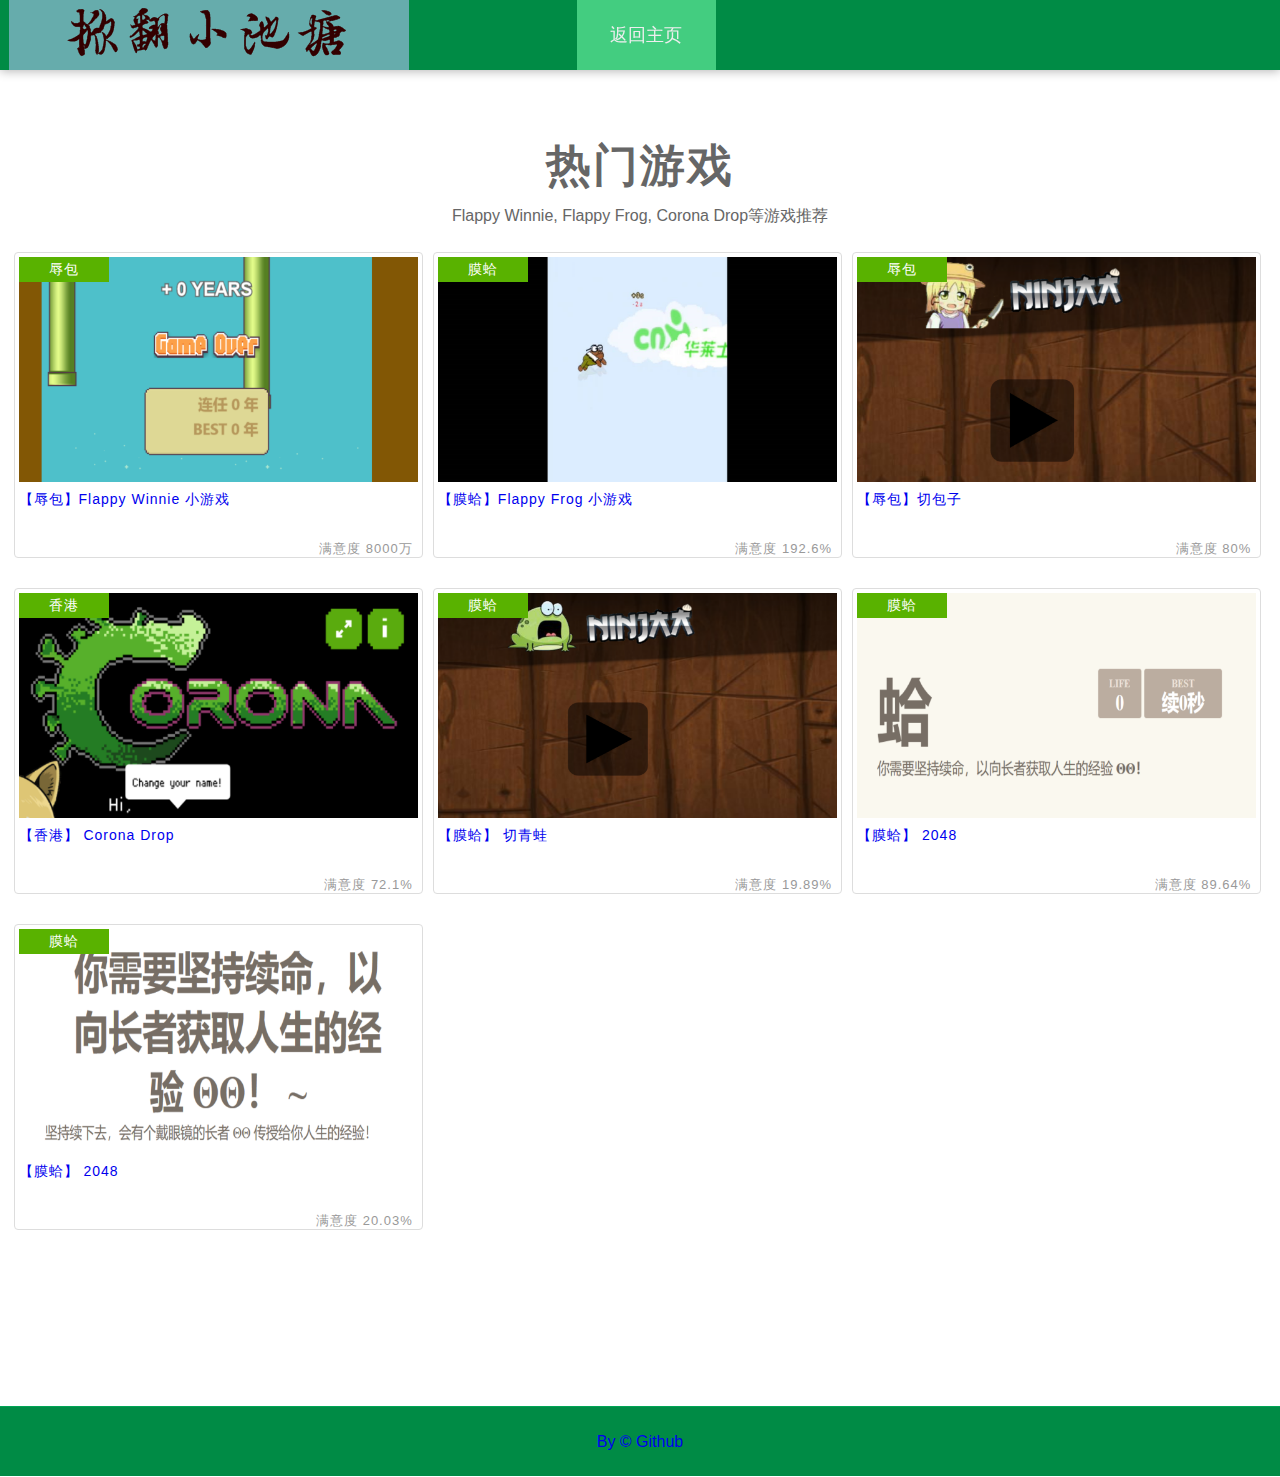
<file: navigation/game/index.html>
<!DOCTYPE html>
<html lang="zh-Hans-CN">
<head>
	<meta charset="UTF-8">
	<title>小池塘</title>
	<meta name="viewport" content="width=device-width,initial-scale=1.0,minimum-scale=1.0,maximum-scale=1.0,user-scalable=no">
	<link rel="stylesheet" href="css/style.css">
	<link rel="shortcut icon" href="img/icon-winnie.png">
</head>
<body>
<header id="header">
	<div class="center">
		<h1 class="logo" ><a href = "#">大海掀翻小池塘</h1>
	
	<nav class="link">
			<ul>
				<li class="active"><a href="../index.html">返回主页</a></li>
				
				
			</ul>
		</nav>
	</div>
</header>
<div id="adver">
	
	<br></br>
</div>
<div id="tour">
	
	<section class="center">
		<h2>热门游戏</h2>
		<p>Flappy Winnie, Flappy Frog, Corona Drop等游戏推荐</p>
	</section>
	<figure>
		<img src="img/flappy_winnie.png">
		<figcaption>
			<div class="tour_title"> <a href="https://hahaxixi.github.io/">
			【辱包】Flappy Winnie 小游戏
			</div>
			<div class="info">
				<em class="sat">满意度 8000万 <a href = '#'></em> 
			</div>
			<div class="type">辱包 </div>
		</figcaption>
	</figure>
	<figure>
		<img src="img/flappy_frog.png">
		<figcaption>
			<div class="tour_title"> <a href="https://hahaxixi.github.io/FlappyFrog/">
			【膜蛤】Flappy Frog 小游戏
			</div>
			<div class="info">
				<em class="sat">满意度 192.6% <a href = '#'></em>
			</div>
			<div class="type">膜蛤</div>
		</figcaption>
	</figure>
	
	<figure>
		<img src="img/cut_baozi.png">
		<figcaption>
			<div class="tour_title"> <a href="https://hahaxixi.github.io/bao/">
			【辱包】切包子
			</div>
			<div class="info">
				<em class="sat">满意度 80% <a href = '#'></em>
				
			</div>
			<div class="type">辱包</div>
		</figcaption>
	</figure>
	
	
	<figure>
		<img src="img/corona_drop.png">
		<figcaption>
			<div class="tour_title">  <a href="https://game.lihkg.com/cd/">
			【香港】 Corona Drop
			</div>
			<div class="info">
				<em class="sat">满意度 72.1% <a href = '#'></em>
			</div>
			<div class="type">香港</div>
		</figcaption>
	</figure>
	<figure>
		<img src="img/cut_frog.png">
		<figcaption>
			<div class="tour_title">  <a href="https://hahaxixi.github.io/ninja/">
			【膜蛤】 切青蛙
			</div>
			<div class="info">
				<em class="sat">满意度 19.89% <a href = '#'></em>
			</div>
			<div class="type">膜蛤</div>
		</figcaption>
	</figure>
	<figure>
		<img src="img/ha_2048.png">
		<figcaption>
			<div class="tour_title">  <a href="https://andrewwayne.github.io/2048/">
			【膜蛤】 2048
			</div>
			<div class="info">
				<em class="sat">满意度 89.64% <a href = '#'></em>
			</div>
			<div class="type">膜蛤</div>
		</figcaption>
	</figure>
	<figure>
		<img src="img/fr_2048.png">
		<figcaption>
			<div class="tour_title">  <a href="https://yogaskung.gitlab.io/backup/rubbish/ha2/">
			【膜蛤】 2048
			</div>
			<div class="info">
				<em class="sat">满意度 20.03% <a href = '#'></em>
			</div>
			<div class="type">膜蛤</div>
		</figcaption>
	</figure>
</div>
<footer id="footer">

	<div class="bottom">By © <a href = "https://github.com/14glwu/Travel"> Github</div>

</footer>
</body>
</html>
</file>
<file: navigation/game/css/style.css>
@charset "utf-8";

body,h1,h2,h3,h4,ul,ol,p,figure{
	margin: 0;
	padding: 0;
}
body{
	background: #fff;
	font-family: "Helvertia Neue",Helvertia,Arial,"Microsoft Yahei UI","Microsoft YaHei",SimHei,"宋体",simsun,sans-serif;
}
ul,ol{
	list-style: outside none none;
} 
a{
	text-decoration: none;
}
img{
	display: block;
	max-width: 100%;
}
div,figure,figcaption,img,input{
	box-sizing: border-box;
}
.none{
	display: none;
}
.clearfix:after{
	content: ".";
	display: block;
	height: 0;
	clear: both;
	visibility: hidden;
}
.sm-visible{
	display: none;
}
/*顶部栏*/
#header {
	width: 100%;
	height: 70px;
	background-color: #008B45;
	font-size:18px;
	box-shadow: 0 1px 10px rgba(0,0,0,0.3);
	position: fixed;
	top: 0;
	z-index: 9999;
}
#header .center{
	max-width: 1263px;
	height: 70px;
	margin: 0 auto;
}
/*网站logo*/
#header .logo{
	width: 40%;
	height: 70px;
	background: url(../img/logo.png) no-repeat left center;
	text-indent: -9999px;
	float: left;
}
/*网站导航*/
#header .link{
	width: 60%;
	height: 70px;
	color: #eee;
	line-height: 70px;
	float: right;
}
#header .link li{
	width: 20%;
	text-align: center;
	float: left;
}
#header .link a{
	color: #eee;
	display: block;
}
#header .link a:hover{
	background-color:#43CD80;
}
#header .active a{
	background-color: #43CD80;
}
/*底部区域*/
#footer{
	background-color: #009B51;
	clear: both;
	position: relative;
	top: 20px;
}
/*底部上区域*/
#footer .top{
	height: 250px;
	max-width: 1263px;
	margin: 0 auto;
	text-align: center;
}
#footer .version{
	color:#ddd;
	margin: 0 auto;
	text-align: center;
	padding: 10px 0;
}
/*底部块*/
#footer .block{
	width: 33.33%;
	height: 250px;
	color: #ddd;
	display: inline-block;
	text-align: left;
	vertical-align: top;
	display: block;
	float: left;
}
/*标题*/
#footer h2{
	font-size: 20px;
	font-weight: normal;
	padding: 20px 0 0 20px;
}
#footer ul{
	font-size: 16px;
	color: #000000;
	text-indent: 20px;
	line-height: 2;
}
/*分割线*/
#footer hr{
	width: 90%;
	border: 1px dashed #aaa;
}
/*底部下区域*/
#footer .bottom{
	height: 70px;
	text-align: center;
	color: 	#000000;
	font-size: 16px;
	line-height: 70px;
	background-color: #008B45;
	border-top: 1px solid #00A555;
}
/*轮播广告*/
#adver{
	max-width: 1920px;
	margin: 0 auto;
	padding: 70px 0 0 0;
	position: relative;
}
/*搜索框居中部分*/
#adver .center{
	width: 40%;
	height: 60px;
	background-color: #008B45;
	position: absolute;
	top:50%;
	left:50%;
	margin: -10px 0 0 -20%;
	opacity: 0.9;
	border-radius: 5px;
}
#adver .copy{
	opacity: 1;
	background-color: transparent;
	padding: 4px;
}
/*搜索框*/
#adver .search{
	background: red;
	width: 86%;
	height: 52px;
	background-color: #fff;
	color: #008B45;
	font-size: 24px;
	padding: 0 14px;
	border:none;
	outline: none;
	border-radius: 5px;
}
#adver .search::-webkit-input-placeholder { /* WebKit browsers */ 
color: #008B45; 
} 
#adver .search:-moz-placeholder { /* Mozilla Firefox 4 to 18 */ 
color: #008B45; 
} 
#adver .search::-moz-placeholder { /* Mozilla Firefox 19+ */ 
color: #008B45; 
} 
#adver .search:-ms-input-placeholder { /* Internet Explorer 10+ */ 
color: #008B45; 
} 
/*搜索按钮*/
#adver .button{
	display:block;
	width: 12%;
	height: 52px;
	font-size: 20px;
	border:none;
	outline: none;
	cursor: pointer;
	border-radius: 5px;
	float: right;
}
/*旅游资讯*/
#tour{
	max-width: 1263px;
	height: 1220px;
	/*background-color: #ccc;*/
	margin: 30px auto;
	text-align: center;
}
#tour .center h2{
	font-size: 45px;
	letter-spacing: 2px;
	color:#666;
	margin: 10px 0;
}
#tour .center p{
	color:#666;
	margin: 10px;
	font-size: 16px;
}
#tour .tour_title{
	height: 40px;
	overflow: hidden;
}
/*旅游景点图文介绍*/
#tour figure{
	display: block;
	border: 1px solid #ddd;
	width: 32.4%;
	padding: 4px;
	border-radius: 4px;
	margin:15px .4%;
	text-align: left;
	position: relative;
	float: left;
}
/*旅游描述图*/
#tour img{
	vertical-align: middle;
}
/*旅游描述*/
#tour figcaption{
	color: #777;
	font-size: 14px;
	padding: 7px 0 5px 0;
	letter-spacing: 1px;
	line-height: 1.5;
}
#tour .info{
	padding: 5px 0 0 0;
}
/*满意度*/
#tour .sat{
	float: right;
	font-size: 13px;
	color: #999;
	font-style: normal;
	position: relative;
	top:5px;
	right:5px;
}
/*价格*/
#tour .price{
	color: #f60;
	font-size: 14px;
}
#tour .price strong{
	font-size: 20px;
	letter-spacing: 1px;
}
/*旅游类型*/
#tour .type{
	width: 90px;
	height: 25px;
	line-height: 25px;
	font-size: 14px;
	text-align: center;
	color: #fff;
	background-color: #59b200;
	position: absolute;
	top:4px;
	left:4px;
}

/*头部区域*/
#headline{
	max-width: 1920px;
	padding: 70px 0 0 0;
	margin: 0 auto;
	position: relative;
}
#headline hgroup{
	position: absolute;
	left: 18%;
	top: 45%;
}
#headline h2{
	color: #444;
	font-size: 45px;
	letter-spacing: 1px;
}
#headline h3{
	color: #444;
	font-size: 24px;
	letter-spacing: 1px;
}

/*内容容器*/
#container{
	max-width: 1263px;
	margin: 30px auto;
}
/*侧边栏*/
#container .sidebar{
	width: 28%;
	float: right;
}
/*侧边栏中容器盒子*/
#container .sidebox{
	border: 1px solid #eee;
	margin: 0 0 10px 0;
	text-align: center;
	background-color: #fff;
}
#container .sidebox h2{
	font-size: 20px;
	font-weight: normal;
	letter-spacing: 1px;
	text-indent: 8px;
	height: 40px;
	line-height: 40px;
	/*background-color: #fafafa;*/
	color: #666;
	text-align: left;
	border-bottom:1px solid #eee;
}
/*景点推荐*/
.recommend .tag {
	padding: 10px 0;
}
.recommend .tag li{
	display: inline-block;
	width: 100px;
	height: 35px;
	line-height: 35px;
	margin: 2px 0;
	background: #eee;
	color: #999;
	text-align:left;
	text-indent: 8px;
}
.recommend .tag a{
	display: block;
	color: #999;
}
.recommend .tag a:hover{
	background-color: #458b00;
	color: white;
}
/*热点推荐*/
.hot .figure{
	padding: 10px 0;
}
.hot figure{
	width: 49%;
	display: inline-block;
	padding: 4px;
	color:#666;
}
/*旅游百宝箱*/
.treasure .box {
	padding: 10px 0;
}
.treasure  .box a{
	display: inline-block;
	width: 150px;
	height: 40px;
	line-height: 40px;
	margin: 2px 0;
	background: #eee;
	color: #999;
	text-align:left;
	text-indent: 35px;
}
.treasure  .box a.trea1{
	background:#eee url('../img/天气.png') no-repeat 10px center/15%;
}
.treasure  .box a.trea2{
	background:#eee url('../img/火车.png') no-repeat 10px center/15%;
}
.treasure  .box a.trea3{
	background:#eee url('../img/航空.png') no-repeat 10px center/15%;
}
.treasure  .box a.trea4{
	background:#eee url('../img/地铁.png')no-repeat 10px center/15%;
}

/*内容列表*/
.list{
	width: 71%;
	float: left;
	color: #666;
	font-size: 18px;
}
.list h2{
	height: 40px;
	line-height: 40px;
	border-bottom: 1px dashed #999;
	font-size: 30px;
	font-weight: normal;
	padding: 0 0 15px 0;

}
.scenery .more{
	width: 200px;
	height: 50px;
	line-height: 50px;
	font-size: 18px;
	text-align: center;
	margin: 0 auto;
	border:1px solid #ccc;
	background: #fafafa;
	border-radius: 10px;
	cursor: pointer;
}
/*关于公司*/
.about p{
	line-height: 2;
	margin: 20px 0;
}
.about address{
	line-height: 1.6;
	margin: 20px 0;
	font-style: normal;
}
/*风景欣赏*/
.scenery figure{
	display: block;
	border: 1px solid #ddd;
	width: 32.6%;
	padding: 4px;
	border-radius: 4px;
	margin:15px 5px 15px 0;
	text-align: left;
	float: left;
}
.scenery figcaption{
	padding:5px 0;
	text-align: center;
}
/*机票订购*/
.ticket .type{
	margin: 20px 0 10px 0;
}
.ticket .type mark{
	color: #fff;
	background: #458b00;
	padding: 5px 8px;
	border-radius: 4px;
	margin: 0 10px 0 16px;
}
/*左部*/
.ticket .left{
	width: 43%;
	display: inline-block;
}
/*右部*/
.ticket .right{
	width: 43%;
	display: inline-block;
}
/*按钮区域*/
.ticket .button{
	width: 9%;
	display: inline-block;
}
.ticket .submit{
	display: block;
	width: 90px;
	height: 90px;
	line-height: 90px;
	text-align: center;
	border-radius: 4px;
	font-size: 20px;
	color: #fff;
	background: #f60;
	border: none;
	position: relative;
	top: -28px;
	cursor: pointer;
}
/*表单*/
.ticket .form p{
	line-height: 3;
}
.ticket .form input{
	width: 250px;
	height: 30px;
	border:1px solid #ccc;
	background: #fff;
	border-radius: 4px;
	padding: 5px;
	font-size: 18px;
	color: #666;
	margin: 0 0 0 16px;
}
/*最新机票*/
.ticket .new{
	margin: 20px 0 0 0;
}
.ticket .new ul{
	margin: 20px 0 0 0;
}
.ticket .new li{
	display: inline-block;
	padding:5px 10px;
}
.ticket .new li:first-child{
	padding-left: 0;
}
.ticket .new li:nth-child(2){
	color: #fff;
	background: #458b00;
	border-radius: 4px;
}
.ticket table{
	margin: 20px 0 0 0;
	width: 100%;
	border: 1px solid #ddd;
	border-collapse: collapse;
}
.ticket th{
	height: 50px;
	line-height: 50px;
	border-bottom: 1px solid #ddd;
}
.ticket td{
	height: 50px;
	line-height: 50px;
	border-bottom: 1px solid #ddd;
	text-align: center;
}
.ticket tr:nth-child(2n){
	background: #fafafa;
}
.ticket tr:hover{
	background: #eee;
}
/*价格*/
.ticket .price{
	color: #f60;
}
.ticket .more{
	color: #666;
}
.ticket .reserve{
	display: inline-block;
	width: 80px;
	height: 35px;
	line-height: 35px;
	text-align: center;
	border-radius: 4px;
	color: #fff;
	font-size: 20px;
	background: #f60;
	cursor: pointer;
}
/*旅游资讯*/
.tour {
	margin: 0 0 20px 0;
	border: 1px solid #ccc;
	position: relative;
}
.tour:after{
	content:".";
	height: 0;
	visibility: hidden;
	display: block;
	clear: both;
}
/*图片*/
.tour img{
	width: 42%;
	float: left;
}
/*描述*/
.tour figcaption{
	width: 58%;
	float: right;
	font-size: 16px;
}
.tour hgroup{
	width: 60%;
}
.tour h2{
	font-size:24px;
	color: #333;
	font-weight: normal;
	padding: 10px 0 10px 25px;
	border: none;
	white-space: nowrap;
	overflow: hidden;
	text-overflow: ellipsis;
}
.tour h3{
	font-size:16px;
	color: #666;
	line-height: 1.5;
	font-weight: normal;
	padding: 10px 0 10px 25px;
}
.tour ol{
	padding: 0 0 0 25px;
	line-height: 2;
	color: #666;
}
.tour mark{
	background: #fff;
	border: 1px solid #458b00;
	border-radius: 4px;
	margin: 0 5px 0 0;
	padding: 0 5px;
	color: #458b00;
}
.tour .buy{
	position: absolute;
	top: 55px;
	right: 30px;
}
/*价格*/
.tour .price{
	color: #f60;
	font-size: 20px;
}
.tour .price strong{
	font-size: 36px;
}
.tour .price s{
	color: #999;
	font-size: 16px;
}
/*预订*/
.tour .reserve{
	margin: 10px 0 0 0;
}
.tour .reserve a{
	display: block;
	width: 152px;
	height: 40px;
	line-height: 40px;
	text-align: center;
	border-radius: 4px;
	font-size: 20px;
	color: #fff;
	background: #f60;
}
/*旅游类型*/
.tour .type{
	width: 90px;
	height: 25px;
	line-height: 25px;
	font-size: 14px;
	text-align: center;
	color: #fff;
	background-color: #59b200;
	position: absolute;
	top: 0;
	left: 0;
}
/*折扣*/
.tour .disc{
	position: absolute;
	top: 0;
	right: 0;
	width: 56px;
	height: 56px;
	background: url('../img/disc.png') no-repeat center center/120%;
	transform: rotate(180deg);
}
.tour .disc span{
	display: block;
	width: 52px;
	height: 52px;
	font-size: 14px;
	color: #ff7a4d;
	text-indent: 10px;
	padding: 16px 0 0 0;
	transform: rotate(225deg);
}
.tour footer{
	width:55%;
	height: 30px;
	line-height: 30px;
	letter-spacing: 1px;
	text-indent: 25px;
	color: #666;
	position: absolute;
	bottom: 0;
}
/*时间*/
.tour time{
	color: #458b00;
}
/*参考BootStrap框架*/
/*当页面大于1200px时，大屏幕，主要是PC端*/
@media (min-width: 1200px) {
	#header .logo{
		width: 45%;
	}
	#header .link{
		width: 55%;
	}
}
/*在992px和1199像素之间的屏幕里，中等屏幕，分辨率低的PC*/
@media (min-width: 992px) and (max-width: 1199px) {
	#adver .center{
		width: 50%;
		margin: -10px 0 0 -25%;
	}
	#adver .search{
		font-size: 22px;
	}
	#tour .center h2{
		font-size: 42px;
	}
	#headline hgroup{
		left: 8%;
	}
	#headline h2{
		font-size: 36px;
	}
	#headline h3{
		font-size: 20px;
	}
	.sidebar{
		display: none;
	}
	.list{
		width: 100%;
		padding: 0 20px;
	}
}
/*在768和991像素之间的屏幕里，小屏幕，主要是PAD*/
@media (min-width: 768px) and (max-width: 991px) {
	#adver .center{
		width: 60%;
		margin: -10px 0 0 -30%;
	}
	#adver .search{
		font-size: 20px;
	}
	#tour .center h2{
		font-size: 35px;
	}
	#headline hgroup{
		left: 8%;
	}
	#headline h2{
		font-size: 30px;
	}
	#headline h3{
		font-size: 16px;
	}
	.list{
		width: 100%;
		padding: 0 20px;
		font-size: 18px;
	}
	.list h2{
		font-size: 28px;
	}
	.ticket .left,.ticket .right,.ticket .button{
		width: 98%;
		display: block;
	}
	.ticket .form input{
		width: 98%;
		height: 35px;
		margin:0;
	}
	.ticket .form p{
		line-height: 2;
	}
	.ticket .submit{
		width: 30%;
		height: auto;
		line-height: 2;
		position: static;
		margin:10px auto;
	}
	.md-hidden,.sidebar{
		display: none;
	}
	.tour h2{
		font-size: 22px;
	}
	.tour .buy{
		position: absolute;
		top: auto;
		right: auto;
		bottom: 0;
		padding: 0 0 0 25px;
	}
	.tour hgroup{
		width: 80%;
	}
}
/*在480和767像素之间的屏幕里，超小屏幕，主要是手机*/
@media (min-width: 480px) and (max-width: 767px) {
	#header,#header .center,#header .link{
		height: 45px;
	}
	#header .logo,.sm-hidden,.md-hidden,.sidebar{
		display: none;
	}
	#header .link{
		width: 100%;
		line-height: 45px;
	}
	#adver{
		padding: 45px 0 0 0;
	}
	#adver .center{
		width: 70%;
		height: 53px;
		margin: -10px 0 0 -35%;
	}
	#adver .search,#adver .button{
		height: 45px;
		font-size: 18px;
	}
	.sm-visible{
		display: block;
	}
	#tour .center h2{
		font-size: 30px;
	}
	#tour .center p{
		font-size: 15px;
	}
	#tour figure{
		width: 49.2%;
	}
	#headline{
		padding: 45px 0 0 0;
	}
	#headline hgroup{
		left: 8%;
	}
	#headline h2{
		font-size: 26px;
	}
	#headline h3{
		font-size: 14px;
	}
	.list{
		width: 100%;
		padding: 0 20px;
		font-size: 15px;
	}
	.list h2{
		font-size: 25px;
	}
	.scenery figure{
		width: 48.8%;
	}
	.scenery figcaption{
		font-size: 18px;
	}
	.ticket .left,.ticket .right,.ticket .button{
		width: 98%;
		display: block;
	}
	.ticket .form input{
		width: 98%;
		height: 35px;
		margin:0;
	}
	.ticket .form p{
		line-height: 2;
	}
	.ticket .submit{
		width: 30%;
		height: auto;
		line-height: 2;
		position: static;
		margin:10px auto;
	}
	.ticket .type,.ticket .form,.ticket .form input,.ticket .new,.ticket .submit,.ticket .reserve{
		font-size: 16px;
	}
	.tour h2{
		font-size: 16px;
		height: 20px;
		line-height: 20px;
		padding: 8px 0 8px 15px;
	}
	.tour h3{
		font-size: 14px;
		padding: 8px 0 8px 15px;
		/*手机浏览器的内核一般是webkit*/
		display: -webkit-box;
		overflow: hidden;
		-webkit-line-clamp:2;
		-webkit-box-orient:vertical;
	}
	.tour .buy{
		position: absolute;
		top: auto;
		right: auto;
		bottom: 0;
		padding: 0 0 0 15px;
	}
	.tour .price,.tour .price s,.tour .price strong{
		font-size: 18px;
	}
	.tour hgroup{
		width: 85%;
	}
}
/*在小于480像素的屏幕，微笑屏幕，更低分辨率的手机*/
@media (max-width: 479px) {
	#header,#header .center,#header .link{
		height: 45px;
	}
	#header .logo,.xs-hidden,.sm-hidden,.md-hidden,.sidebar{
		display: none;
	}
	#header .link{
		width: 100%;
		line-height: 45px;
	}
	#header .link li{
		width: 25%;
	}
	#adver{
		padding: 45px 0 0 0;
	}
	#adver .center{
		width: 80%;
		height: 48px;
		margin: -10px 0 0 -40%;
	}
	#adver .search,#adver .button{
		height: 40px;
		font-size: 16px;
	}
	.sm-visible{
		display: block;
	}
	#footer .bottom,#footer .version{
		font-size:13px;
	}
	#tour .center h2{
		font-size: 26px;
	}
	#tour .center p{
		font-size: 14px;
	}
	#tour figure{
		width: 99%;
	}
	#headline{
		padding: 45px 0 0 0;
	}
	#headline hgroup{
		left: 8%;
	}
	#headline h2{
		font-size: 20px;
	}
	#headline h3{
		font-size: 12px;
	}
	.list{
		width: 100%;
		padding: 0 14px;
	}
	.list h2{
		font-size: 20px;
	}
	.scenery figure{
		width: 99%;
	}
	.scenery figcaption{
		font-size: 16px;
	}
	.ticket .left,.ticket .right,.ticket .button{
		width: 98%;
		display: block;
	}
	.ticket .form input{
		width: 98%;
		height: 35px;
		margin:0;
	}
	.ticket .form p{
		line-height: 2;
	}
	.ticket .submit{
		width: 30%;
		height: auto;
		line-height: 2;
		position: static;
		margin:10px auto;
	}
	.ticket .type,.ticket .form,.ticket .form input,.ticket .new,.ticket .submit,.ticket .reserve{
		font-size: 14px;
	}
	.ticket .reserve{
		display: inline-block;
		width: auto;
		height: auto;
		padding: 8px;
		line-height: 1;
		text-align: center;
		color: #fff;
	}
	.tour h2{
		font-size: 16px;
		height: 15px;
		line-height: 15px;
		padding: 5px 0 5px 10px;
	}
	.tour h3{
		font-size: 12px;
		padding: 3px 0 3px 10px;
		/*手机浏览器的内核一般是webkit*/
		display: -webkit-box;
		overflow: hidden;
		-webkit-line-clamp:2;
		-webkit-box-orient:vertical;
	}
	.tour .buy{
		position: absolute;
		top: auto;
		right: auto;
		bottom: 0;
		padding: 0 0 0 10px;
	}
	.tour .price,.tour .price s,.tour .price strong{
		font-size: 15px;
	}
	.tour hgroup{
		width: 78%;
	}
}
</file>
